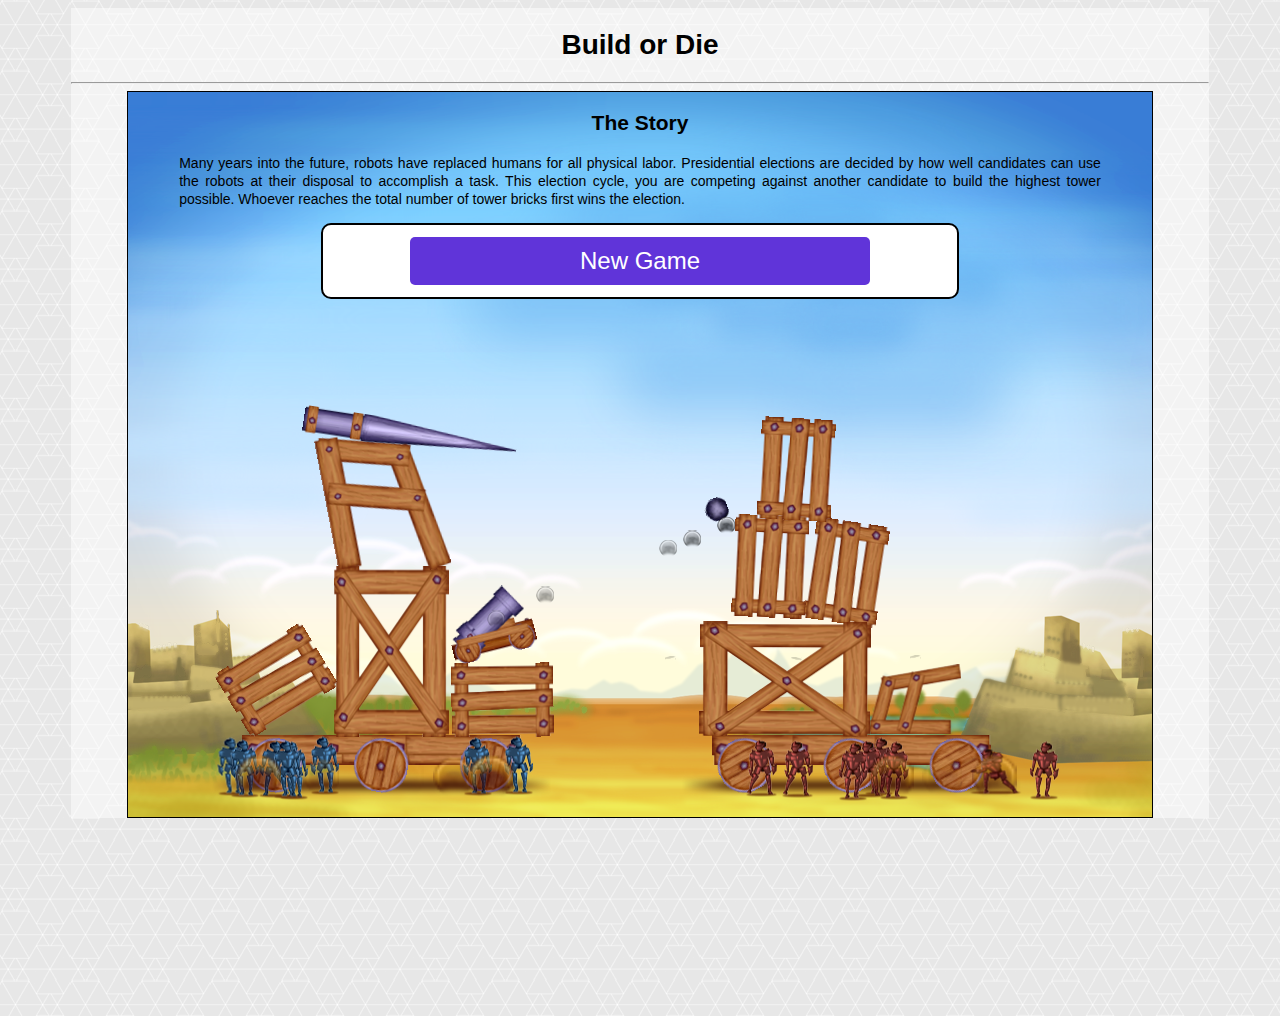
<file: index.html>
<!DOCTYPE html>
<html lang="en">
	<head>
		<meta charset="utf-8" />
		<title>Build or Die</title>
		<link href="css/main.css" rel="stylesheet" type="text/css" />
		<script src="https://ajax.googleapis.com/ajax/libs/jquery/2.2.0/jquery.min.js"></script>
		<script src="js/script.js"></script>
		<!--[if lt IE 9]>
		<script src="http://html5shiv.googlecode.com/svn/trunk/html5.js</script>
		<![endif]-->
	</head>
	<body>
		<div class="container">
		  <h1 id="game-title">Build or Die</h1>
		  <hr>
		  <div id="game-container">
			<h2>The Story</h2>
			<p>
			 Many years into the future, robots have replaced humans for all physical labor.  Presidential elections are decided by how well candidates can use the robots at their disposal to accomplish a task.  This election cycle, you are competing against another candidate to build the highest tower possible.  Whoever reaches the total number of tower bricks first wins the election.
			</p>
			  <div id="loginscreen">
			  <button class="game-button" id="new-game">New Game</button>
			  <button class="game-button" id="easy-game">Easy</button>
			  <button class="game-button" id="hard-game">Hard</button>
			  <div id="easy-instructions">
				<p><strong>Instructions</strong></p>
				<p>In Easy Mode, your goal is to construct bricks faster than the rival candidate.  Your units are on the left, and rival units are on the right.  You use diamonds to buy miners and builders.  Miners gather diamonds faster, and builders construct bricks faster.</p>
				<p>Arrow keys of the keyboard are used to move your destroyer UP, DOWN, LEFT, and RIGHT on the main screen.  To GUARD with your destroyer, press and hold the SPACE bar.  To ATTACK with your destroyer, press and release the SPACE bar.</p>
				<p>Good luck, and may the best candidate win!</p>
				<div class="button-choices">
					<a href="easygame.html"><button class="game-button">Play Easy Mode</button></a>
					<a href="index.html"><button class="game-button">Back</button></a>
				</div>
			  </div></a>
			  <div id="hard-instructions">
				<p><strong>Instructions</strong></p>
				<p>In Hard Mode, your goal is to construct bricks faster than the rival candidate.  Your units are on the left, and rival units are on the right.  You use diamonds to buy miners, builders, and destroyers.  Miners gather diamonds faster, builders construct bricks faster, and destroyers damage rival units.  The rival candidate can buy destroyers as well, so you need to guard against those units while still building faster than the rival candidate.</p>
				<p>Good luck, and may the best candidate win!</p>
				<div class="button-choices">
					<a href="hardgame.html"><button class="game-button">Play Hard Mode</button></a>
					<a href="index.html"><button class="game-button">Back</button></a>
				</div>
			  </div></a>
			  </div>
			</div>
		</div>
	</body>
</html>
</file>
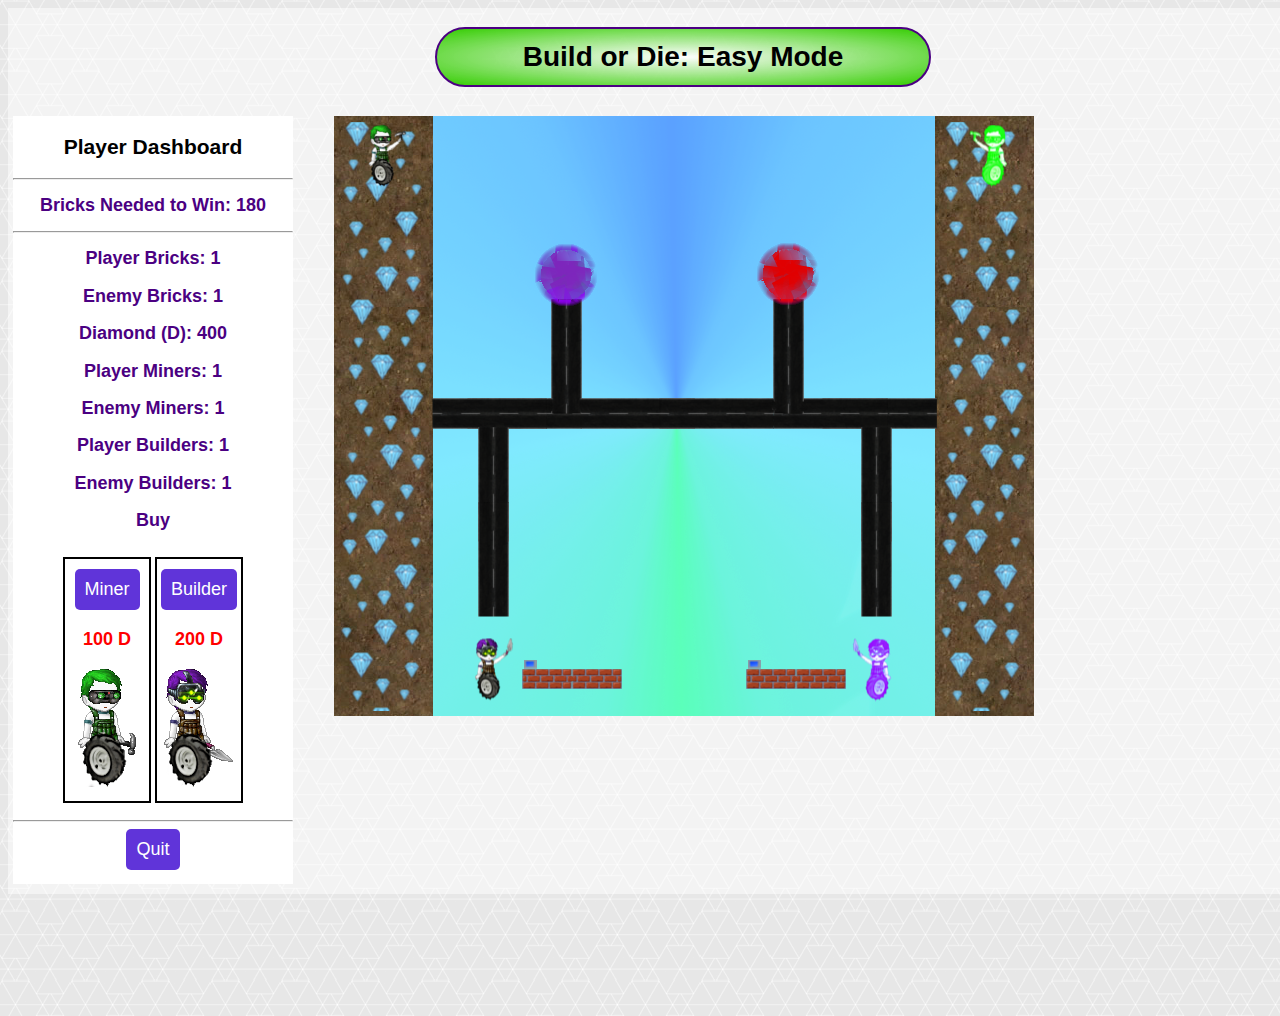
<file: easygame.html>
<!DOCTYPE html>
<html lang="en">
	<head>
		<meta charset="utf-8" />
		<title>Build or Die: Easy Mode</title>
		<link href="css/easy.css" rel="stylesheet" type="text/css" />
		<!--[if lt IE 9]>
		<script src="http://html5shiv.googlecode.com/svn/trunk/html5.js</script>
		<![endif]-->
		
		<!--CREATEJS -->
		<script src="js/easeljs-0.8.2.min.js"></script>
		<script src="js/soundjs-0.6.2.min.js"></script>
		<script src="js/preloadjs-0.6.2.min.js"></script>
		<script src="js/tweenjs-0.6.2.min.js"></script>
		
		<!-- GAME FUNCTIONS -->
		<script src="js/easygame.js"></script>
	</head>
	<body onload="init()">
		<div class="container">
		  <h1 id="game-title">Build or Die: Easy Mode</h1>
		  <div id="game-container">
			  <div id="player-sidebar">
				<h2>Player Dashboard</h2>
				<hr>
				<p><strong style="font-size:large;">Bricks Needed to Win: <span id="winning_bricks"></span></strong></p>
				<hr>
				<p><strong style="font-size:large;">Player Bricks: <span id="player_bricks"></span><!-- Code for Tower Height --></strong></p>
				<p><strong style="font-size:large;">Enemy Bricks: <span id="enemy_bricks"></span><!-- Code for Tower Height --></strong></p>
				<p><strong style="font-size:large;">Diamond (D): <span id="money"></span><!-- Code for Available Money --></strong></p>
				<p><strong style="font-size:large;">Player Miners: <span id="miners"></span></strong></p>
				<p><strong style="font-size:large;">Enemy Miners: <span id="enemy_miners"></span></strong></p>
				<p><strong style="font-size:large;">Player Builders: <span id="builders"></span></strong></p>
				<p><strong style="font-size:large;">Enemy Builders: <span id="enemy_builders"></span></strong></p>
				<p><strong style="font-size:large;">Buy</strong></p>
		
				<div class="buy-container">
					<button id="miner">Miner</button>
					<p>100 D</p>
					<img src="images/robotminer.png">
				</div>
				<div class="buy-container">
					<button id="builder">Builder</button>
					<p>200 D</p>
					<img src="images/robotbuilder.png">
				</div>
				<hr>
				 <a href="index.html"><button class="gamefuncs">Quit</button></a>
			  </div>
			  <div id="player-main">
				<canvas id="canvas" width="700" height="600"></canvas>
			  </div>
			</div>
		  <div id="endgame-container">
		  <h2><span id="winner-name"></span></h2>
		  <a href="index.html"><button>Play Again</button></a>
		  </div>
		</div>
	</body>
</html>
</file>
<file: css/main.css>
/* general styles */
body {
	background-color:#bababa;
	background-image:url(../images/greybg.png);
	color:#000;
	font:14px/1.3 Arial, sans-serif;
	min-height:1000px;
}

h1, h2, h3, h4, h5, h6 {
	text-align:center;
	color:#000;
}

ul, li{
	list-style-type:none;
	padding:0px;
	margin:0px;
}

a {
	text-decoration:none;
}

button {
	border:none;
	border-radius:5px;
	padding:2px;
	margin:2px;
	color:#fff;
	background: #6034d9;
	text-decoration:none;
}

button:hover {
	background: #6034d9;
	background-image: -webkit-linear-gradient(top, #6034d9, #737cff);
	background-image: -moz-linear-gradient(top, #6034d9, #737cff);
	background-image: -ms-linear-gradient(top, #6034d9, #737cff);
	background-image: -o-linear-gradient(top, #6034d9, #737cff);
	background-image: linear-gradient(to bottom, #6034d9, #737cff);
	color:#fff;
	text-decoration: none;	
}

.container {
	min-width:1024px;
	width:90%;
	max-width:1600px;
	background-color:rgba(255,255,255,0.5);
	margin-left:auto;
	margin-right:auto;
	overflow:hidden;
}

#game-container {
    width: 1024px;
    height: 725px;
    background: url(../images/splashscreen1.png);
    border: 1px solid black;
	margin-left:auto;
	margin-right:auto;
	overflow:auto;
}

#game-container p {
	width:90%;
	margin-left:auto;
	margin-right:auto;
	text-align:justify;
}

#loginscreen {
	display:block;
	width:60%;
	background-color:#fff;
	border:2px solid black;
	border-radius:10px;
	padding:10px;
	margin-left:auto;
	margin-right:auto;
}

button.game-button {
	width:75%;
	display:block;
	text-align:center;
	font-size:x-large;
	padding-top:10px;
	padding-bottom:10px;
	margin-left:auto;
	margin-right:auto;
}

button#easy-game, button#hard-game, #easy-instructions, #hard-instructions {
	display:none;
}

#easy-instructions p, #hard-instructions p {
	width:90%;
	margin-left:auto;
	margin-right:auto;
	text-align:justify;
}

.button-choices {
	margin-top:10px;
}

footer {
	background-color:#212121;
	bottom:0;
	box-shadow: 0 -1px 2px #111111;
	display:block;
	height:70px;
	left:0;
	position:fixed;
	width:100%;
	z-index:100;
}
</file>
<file: css/easy.css>
/* general styles */
body {
	background-color:#bababa;
	background-image:url(../images/greybg.png);
	color:#000;
	font:14px/1.3 Arial, sans-serif;
	min-height:1000px;
}

canvas {
	position:absolute;
	background-image:url(../images/canvasmap.png);
}

h1, h2, h3, h4, h5, h6 {
	text-align:center;
	color:#000;
}

ul, li{
	list-style-type:none;
	padding:0px;
	margin:0px;
}

a {
	text-decoration:none;
}

button {
	border:none;
	border-radius:5px;
	padding:2px;
	margin:2px;
	color:#fff;
	background: #6034d9;
	text-decoration:none;
}

button:hover {
	background: #6034d9;
	background-image: -webkit-linear-gradient(top, #6034d9, #737cff);
	background-image: -moz-linear-gradient(top, #6034d9, #737cff);
	background-image: -ms-linear-gradient(top, #6034d9, #737cff);
	background-image: -o-linear-gradient(top, #6034d9, #737cff);
	background-image: linear-gradient(to bottom, #6034d9, #737cff);
	color:#fff;
	text-decoration: none;	
}

.container {
	min-width:1350px;
	max-width:1600px;
	background-color:rgba(255,255,255,0.5);
	margin-left:auto;
	margin-right:auto;
	overflow:auto;
}

/* game styles */
#game-title {
	padding:10px;
	border:2px solid #4B0082;
	border-radius:50px;
	width:35%;
	margin-left:auto;
	margin-right:auto;
	background: #33CC00; /* For browsers that do not support gradients */
	background: -webkit-radial-gradient(rgba(255,255,255,0.9),#33CC00); /* For Safari 5.1 to 6.0 */
	background: -o-radial-gradient(rgba(255,255,255,0.9),#33CC00); /* For Opera 11.1 to 12.0 */
	background: -moz-radial-gradient(rgba(255,255,255,0.9),#33CC00); /* For Firefox 3.6 to 15 */
	background: radial-gradient(rgba(255,255,255,0.9),#33CC00); /* Standard syntax */
}

#game-container {
	display:block;
	min-width:1350px;
	max-width:1400px;
	margin-left:auto;
	margin-right:auto;
	overflow:auto;
}

#player-sidebar {
	display:block;
	min-width:280px;
	max-width:300px;
	height:768px;
	float:left;
	clear:left;
	margin-top:10px;
	margin-bottom:10px;
	margin-left:5px;
	background-color:#fff;
	color:#4B0082;
	text-align:center;
}

.gamefuncs {
	display:inline-block;
	font-size:large;
	padding:10px;
	margin:auto;
}

.buy-container {
	display:inline-block;
	width:84px;
	margin:10px auto 10px auto;
	padding-top:10px;
	padding-bottom:10px;
	border:2px solid #000;
}

.buy-container>button {
	display:block;
	font-size:large;
	padding:10px;
	margin:auto auto 10px auto;
}

.buy-container>p {
	font-weight:bold;
	font-size:large;
	color:red;
}

.buy-container>image {
	display:block;
	width:83px;
	margin-left:auto;
	margin-right:auto;
}

#player-main {
	display:block;
	min-width:1024px;
	max-width:1200px;
	float:right;
	clear:right;
	margin-top:10px;
	margin-bottom:10px;
}

#scene {
	background-image:url(../images/canvas.png);
	height:768px;
	width:1024px;
	margin-left:auto;
	margin-right:auto;
}

#endgame-container {
	display:none;
}

#endgame-container button {
	margin-left:auto;
	margin-right:auto;
}
</file>
